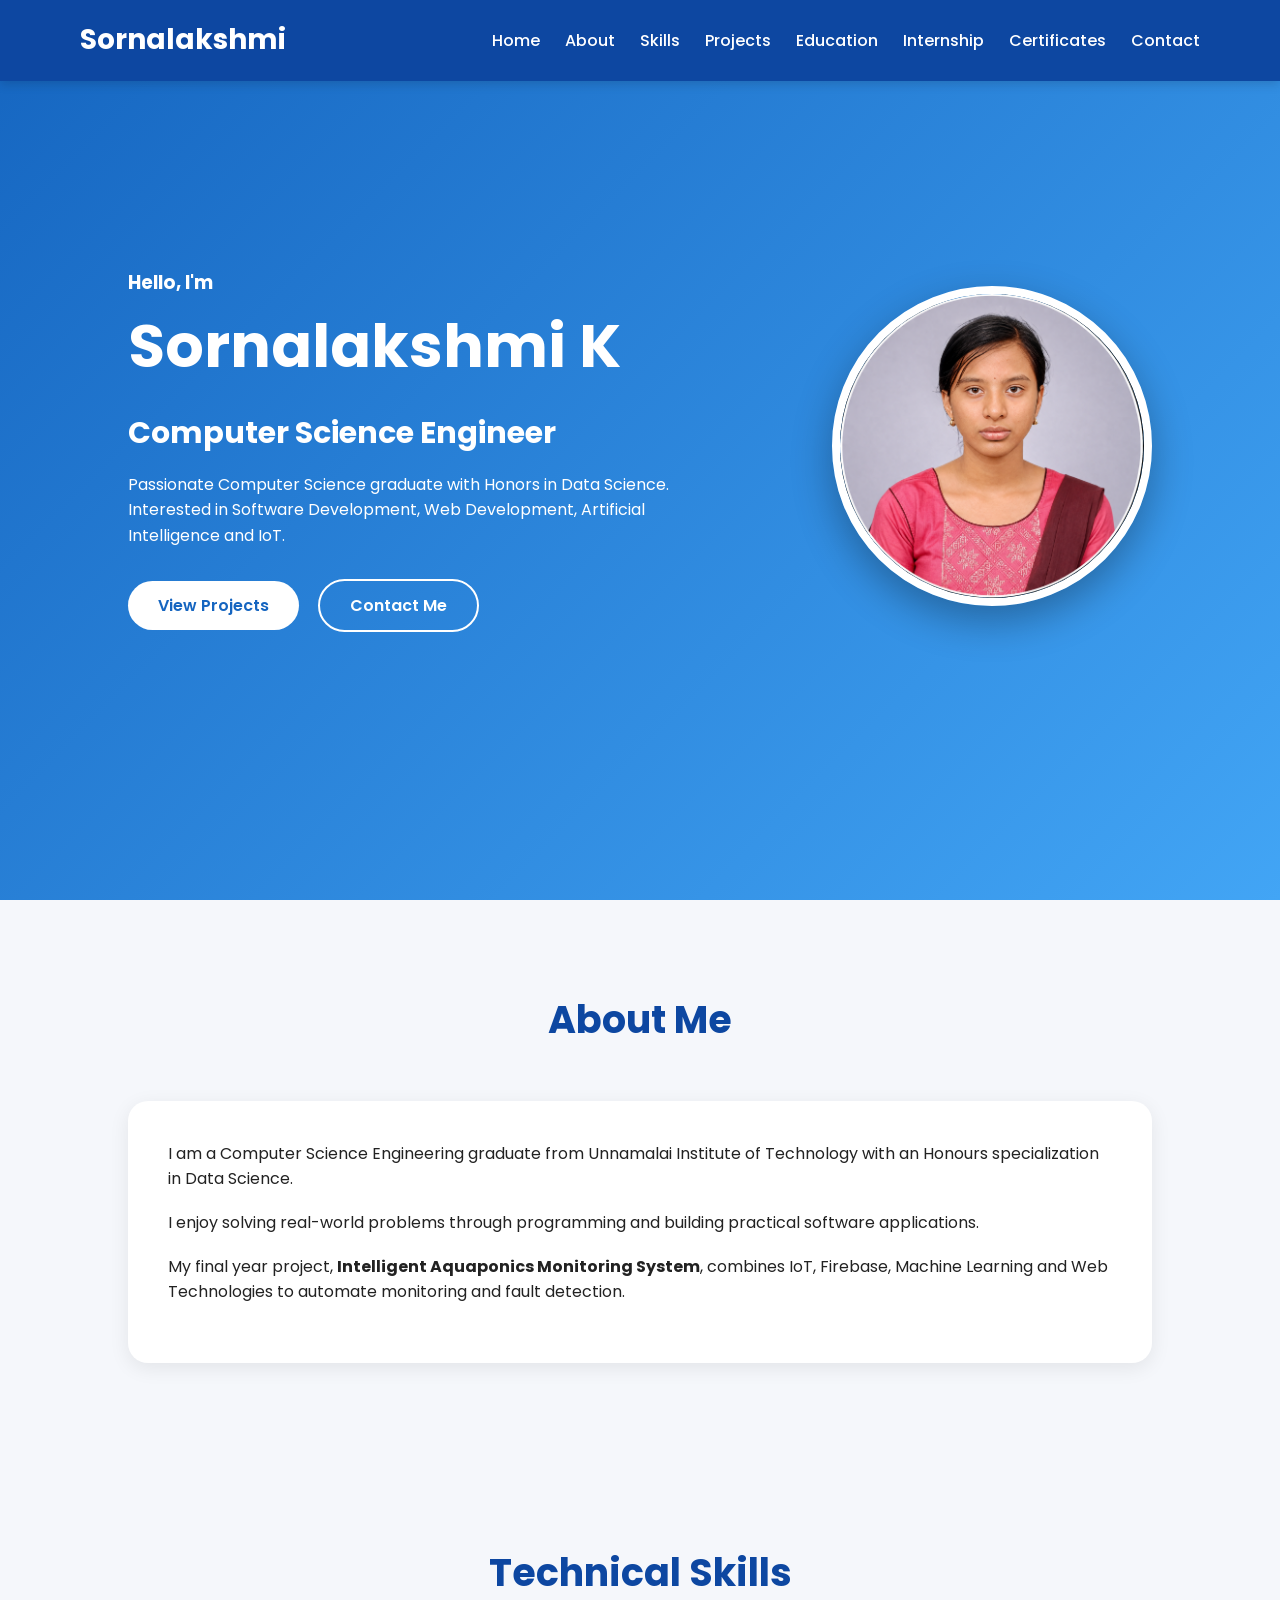
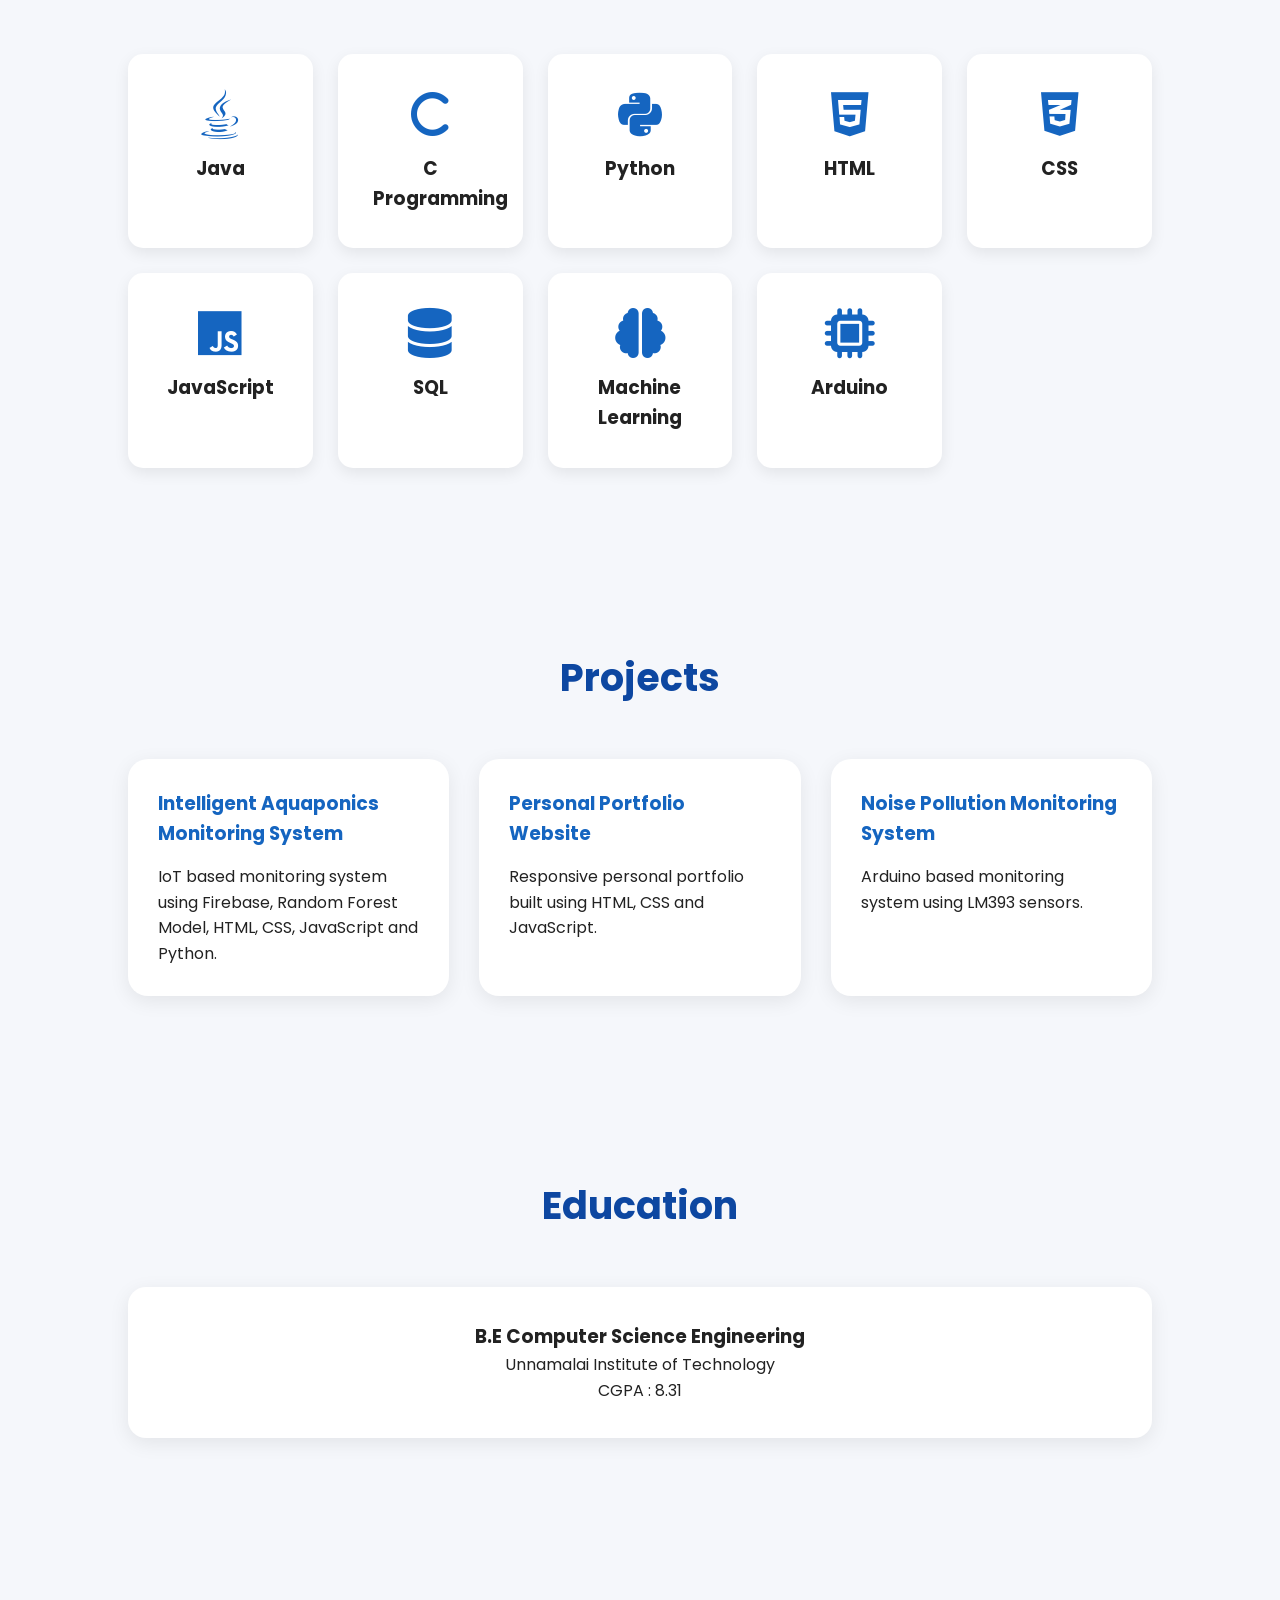
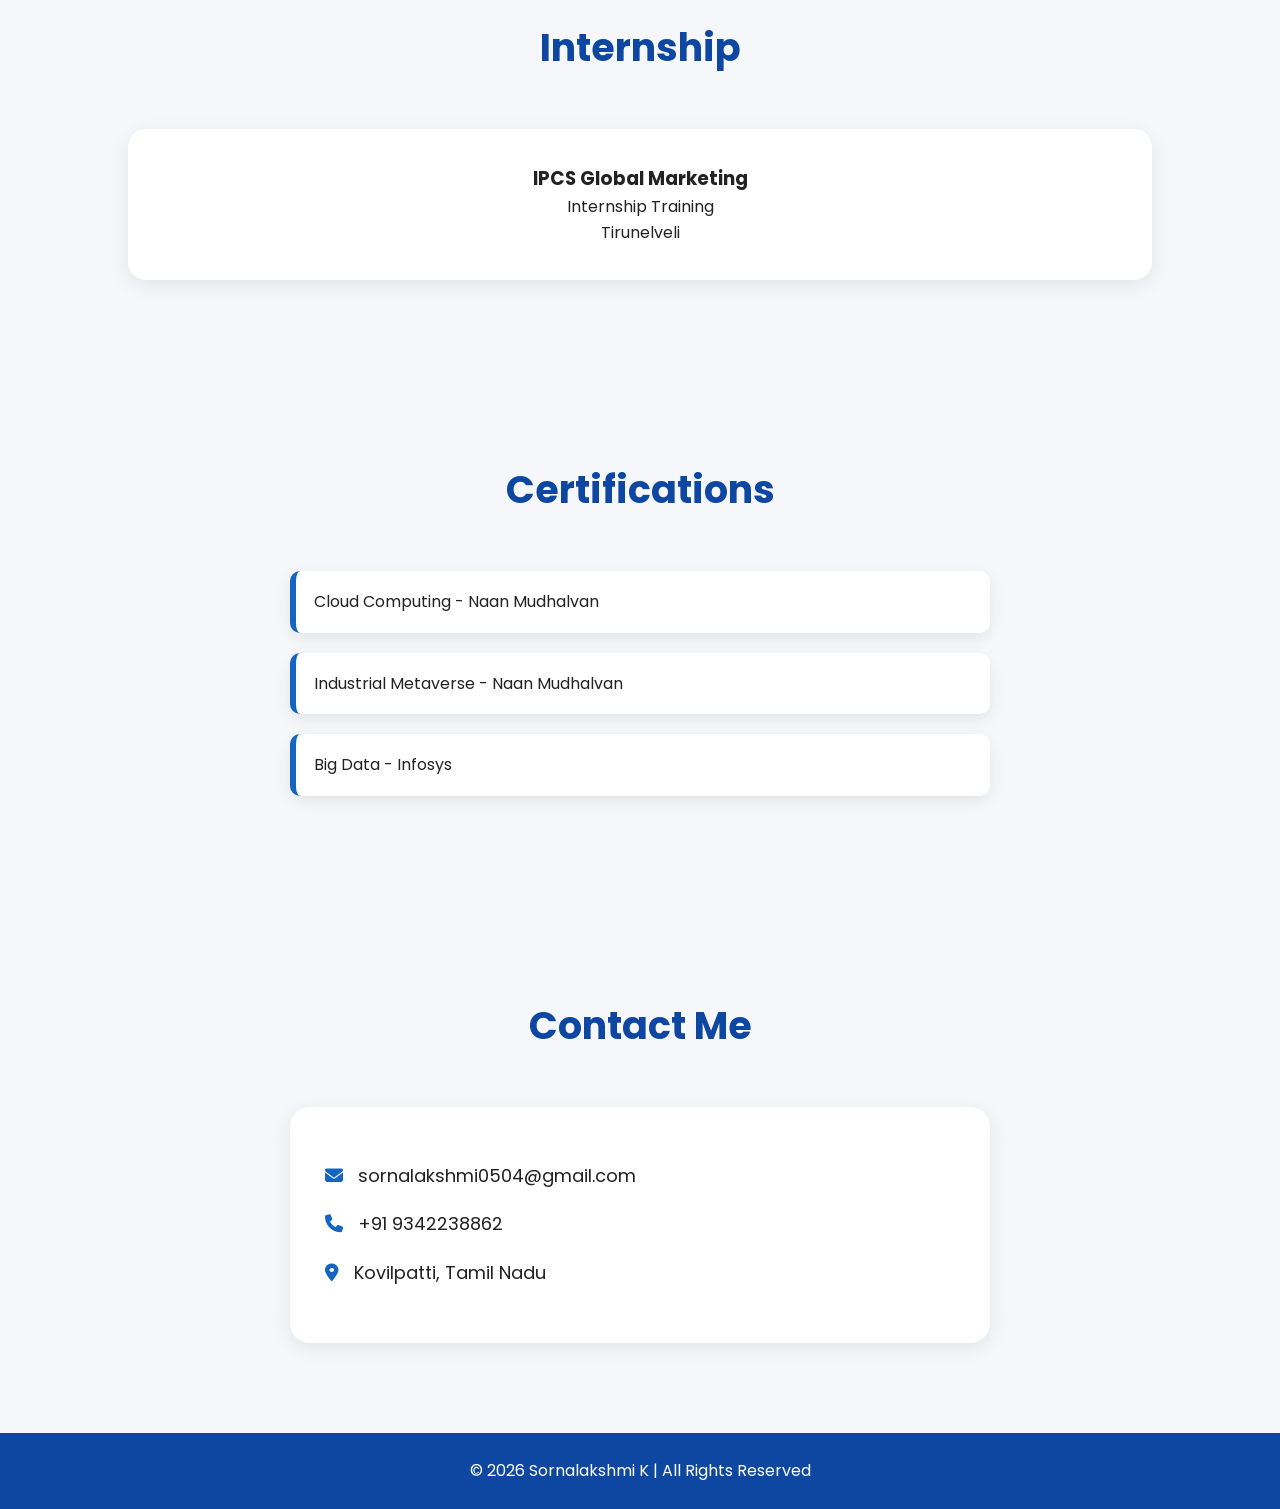
<file: index.html>
<!DOCTYPE html>
<html lang="en">

<head>
    <meta charset="UTF-8">
    <meta name="viewport" content="width=device-width, initial-scale=1.0">
    <title>Sornalakshmi K | Portfolio</title>

    <link rel="stylesheet" href="style.css">

    <!-- Font Awesome -->
    <link rel="stylesheet"
        href="https://cdnjs.cloudflare.com/ajax/libs/font-awesome/6.5.2/css/all.min.css">
</head>

<body>

    <!-- Navigation -->

    <header>

        <nav class="navbar">

            <div class="logo">
                Sornalakshmi
            </div>

            <ul class="nav-links">

                <li><a href="#home">Home</a></li>

                <li><a href="#about">About</a></li>

                <li><a href="#skills">Skills</a></li>

                <li><a href="#projects">Projects</a></li>

                <li><a href="#education">Education</a></li>

                <li><a href="#internship">Internship</a></li>

                <li><a href="#certifications">Certificates</a></li>

                <li><a href="#contact">Contact</a></li>

            </ul>

        </nav>

    </header>

    <!-- HOME -->

    <section id="home" class="hero">

        <div class="hero-content">

            <h3>Hello, I'm</h3>

            <h1>Sornalakshmi K</h1>

            <h2>Computer Science Engineer</h2>

            <p>

                Passionate Computer Science graduate with Honors in Data Science.
                Interested in Software Development, Web Development,
                Artificial Intelligence and IoT.

            </p>

            <div class="hero-buttons">

                <a href="#projects" class="btn">View Projects</a>

                <a href="#contact" class="btn btn-outline">Contact Me</a>

            </div>

        </div>

        <div class="hero-image">

            <img src="assets/profile.png" alt="Profile">

        </div>

    </section>


    <!-- ABOUT -->

    <section id="about">

        <div class="container">

            <h2 class="section-title">
                About Me
            </h2>

            <div class="about-content">

                <p>

                    I am a Computer Science Engineering graduate from
                    Unnamalai Institute of Technology with an
                    Honours specialization in Data Science.

                </p>

                <p>

                    I enjoy solving real-world problems through
                    programming and building practical software
                    applications.

                </p>

                <p>

                    My final year project,
                    <strong>Intelligent Aquaponics Monitoring System</strong>,
                    combines IoT, Firebase, Machine Learning and Web
                    Technologies to automate monitoring and fault detection.

                </p>

            </div>

        </div>

    </section>


    <!-- SKILLS -->

    <section id="skills">

        <div class="container">

            <h2 class="section-title">
                Technical Skills
            </h2>

            <div class="skills-grid">

                <div class="skill-card">

                    <i class="fa-brands fa-java"></i>

                    <h3>Java</h3>

                </div>

                <div class="skill-card">

                    <i class="fa-solid fa-c"></i>

                    <h3>C Programming</h3>

                </div>

                <div class="skill-card">

                    <i class="fa-brands fa-python"></i>

                    <h3>Python</h3>

                </div>

                <div class="skill-card">

                    <i class="fa-brands fa-html5"></i>

                    <h3>HTML</h3>

                </div>

                <div class="skill-card">

                    <i class="fa-brands fa-css3-alt"></i>

                    <h3>CSS</h3>

                </div>

                <div class="skill-card">

                    <i class="fa-brands fa-js"></i>

                    <h3>JavaScript</h3>

                </div>

                <div class="skill-card">

                    <i class="fa-solid fa-database"></i>

                    <h3>SQL</h3>

                </div>

                <div class="skill-card">

                    <i class="fa-solid fa-brain"></i>

                    <h3>Machine Learning</h3>

                </div>

                <div class="skill-card">

                    <i class="fa-solid fa-microchip"></i>

                    <h3>Arduino</h3>

                </div>

            </div>

        </div>

    </section>


    <!-- PROJECTS -->

    <section id="projects">

        <div class="container">

            <h2 class="section-title">
                Projects
            </h2>

            <div class="project-grid">

                <div class="project-card">

                    <h3>
                        Intelligent Aquaponics Monitoring System
                    </h3>

                    <p>

                        IoT based monitoring system using Firebase,
                        Random Forest Model,
                        HTML, CSS,
                        JavaScript and Python.

                    </p>

                </div>

                <div class="project-card">

                    <h3>
                        Personal Portfolio Website
                    </h3>

                    <p>

                        Responsive personal portfolio built using
                        HTML,
                        CSS and JavaScript.

                    </p>

                </div>

                <div class="project-card">

                    <h3>
                        Noise Pollution Monitoring System
                    </h3>

                    <p>

                        Arduino based monitoring system using
                        LM393 sensors.

                    </p>

                </div>

            </div>

        </div>

    </section>


    <!-- EDUCATION -->

    <section id="education">

        <div class="container">

            <h2 class="section-title">

                Education

            </h2>

            <div class="education-card">

                <h3>

                    B.E Computer Science Engineering

                </h3>

                <p>

                    Unnamalai Institute of Technology

                </p>

                <span>

                    CGPA : 8.31

                </span>

            </div>

        </div>

    </section>


    <!-- INTERNSHIP -->

    <section id="internship">

        <div class="container">

            <h2 class="section-title">

                Internship

            </h2>

            <div class="internship-card">

                <h3>

                    IPCS Global Marketing

                </h3>

                <p>

                    Internship Training

                </p>

                <span>

                    Tirunelveli

                </span>

            </div>

        </div>

    </section>


    <!-- CERTIFICATIONS -->

    <section id="certifications">

        <div class="container">

            <h2 class="section-title">

                Certifications

            </h2>

            <ul class="certificate-list">

                <li>Cloud Computing - Naan Mudhalvan</li>

                <li>Industrial Metaverse - Naan Mudhalvan</li>

                <li>Big Data - Infosys</li>

            </ul>

        </div>

    </section>


    <!-- CONTACT -->

    <section id="contact">

        <div class="container">

            <h2 class="section-title">

                Contact Me

            </h2>

            <div class="contact-box">

                <p>

                    <i class="fa-solid fa-envelope"></i>

                    sornalakshmi0504@gmail.com

                </p>

                <p>

                    <i class="fa-solid fa-phone"></i>

                    +91 9342238862

                </p>

                <p>

                    <i class="fa-solid fa-location-dot"></i>

                    Kovilpatti,
                    Tamil Nadu

                </p>

            </div>

        </div>

    </section>


    <!-- FOOTER -->

    <footer>

        <p>

            © 2026 Sornalakshmi K | All Rights Reserved

        </p>

    </footer>


    <script src="script.js"></script>

</body>

</html>
</file>
<file: style.css>
/* Google Font */
@import url('https://fonts.googleapis.com/css2?family=Poppins:wght@300;400;500;600;700&display=swap');

*{
    margin:0;
    padding:0;
    box-sizing:border-box;
    font-family:'Poppins',sans-serif;
    scroll-behavior:smooth;
}

body{
    background:#f5f7fb;
    color:#222;
    line-height:1.6;
}

/* Navbar */

header{
    position:fixed;
    width:100%;
    top:0;
    left:0;
    background:#0d47a1;
    z-index:1000;
    box-shadow:0 3px 10px rgba(0,0,0,.15);
}

.navbar{
    max-width:1200px;
    margin:auto;
    display:flex;
    justify-content:space-between;
    align-items:center;
    padding:18px 40px;
}

.logo{
    color:#fff;
    font-size:28px;
    font-weight:700;
}

.nav-links{
    display:flex;
    list-style:none;
}

.nav-links li{
    margin-left:25px;
}

.nav-links a{
    color:white;
    text-decoration:none;
    font-weight:500;
    transition:.3s;
}

.nav-links a:hover{
    color:#ffd54f;
}

/* Hero */

.hero{
    min-height:100vh;
    display:flex;
    align-items:center;
    justify-content:space-between;
    padding:120px 10%;
    background:linear-gradient(135deg,#1565c0,#42a5f5);
    color:white;
    flex-wrap:wrap;
}

.hero-content{
    flex:1;
}

.hero-content h1{
    font-size:60px;
}

.hero-content h2{
    margin:15px 0;
    font-size:30px;
}

.hero-content p{
    max-width:550px;
}

.hero-buttons{
    margin-top:30px;
}

.btn{
    display:inline-block;
    background:white;
    color:#1565c0;
    padding:12px 30px;
    border-radius:30px;
    text-decoration:none;
    font-weight:600;
    margin-right:15px;
    transition:.3s;
}

.btn:hover{
    transform:translateY(-3px);
}

.btn-outline{
    background:transparent;
    border:2px solid white;
    color:white;
}

.hero-image img{
    width:320px;
    border-radius:50%;
    border:8px solid white;
    box-shadow:0 15px 40px rgba(0,0,0,.3);
}

/* Sections */

section{
    padding:90px 10%;
}

.section-title{
    text-align:center;
    font-size:38px;
    color:#0d47a1;
    margin-bottom:50px;
}

/* About */

.about-content{
    background:white;
    padding:40px;
    border-radius:20px;
    box-shadow:0 5px 20px rgba(0,0,0,.08);
}

.about-content p{
    margin-bottom:18px;
}

/* Skills */

.skills-grid{
    display:grid;
    grid-template-columns:repeat(auto-fit,minmax(180px,1fr));
    gap:25px;
}

.skill-card{
    background:white;
    padding:35px;
    border-radius:15px;
    text-align:center;
    transition:.4s;
    box-shadow:0 5px 15px rgba(0,0,0,.08);
}

.skill-card:hover{
    transform:translateY(-10px);
}

.skill-card i{
    font-size:50px;
    color:#1565c0;
    margin-bottom:15px;
}

/* Projects */

.project-grid{
    display:grid;
    grid-template-columns:repeat(auto-fit,minmax(300px,1fr));
    gap:30px;
}

.project-card{
    background:white;
    padding:30px;
    border-radius:20px;
    box-shadow:0 5px 20px rgba(0,0,0,.08);
    transition:.3s;
}

.project-card:hover{
    transform:translateY(-10px);
}

.project-card h3{
    color:#1565c0;
    margin-bottom:15px;
}

/* Education */

.education-card,
.internship-card{
    background:white;
    padding:35px;
    border-radius:18px;
    text-align:center;
    box-shadow:0 5px 20px rgba(0,0,0,.08);
}

/* Certificates */

.certificate-list{
    max-width:700px;
    margin:auto;
    list-style:none;
}

.certificate-list li{
    background:white;
    margin-bottom:20px;
    padding:18px;
    border-left:6px solid #1565c0;
    border-radius:10px;
    box-shadow:0 5px 15px rgba(0,0,0,.08);
}

/* Contact */

.contact-box{
    max-width:700px;
    margin:auto;
    background:white;
    padding:35px;
    border-radius:20px;
    box-shadow:0 5px 20px rgba(0,0,0,.08);
}

.contact-box p{
    margin:20px 0;
    font-size:18px;
}

.contact-box i{
    color:#1565c0;
    margin-right:10px;
}

/* Footer */

footer{
    background:#0d47a1;
    color:white;
    text-align:center;
    padding:25px;
}

/* Responsive */

@media(max-width:900px){

.hero{
    text-align:center;
}

.hero-content{
    margin-bottom:40px;
}

.hero{
    flex-direction:column;
}

.hero-image img{
    width:240px;
}

.hero-content h1{
    font-size:42px;
}

.hero-content h2{
    font-size:24px;
}

.navbar{
    flex-direction:column;
}

.nav-links{
    flex-wrap:wrap;
    justify-content:center;
    margin-top:15px;
}

.nav-links li{
    margin:10px;
}

}
</file>
